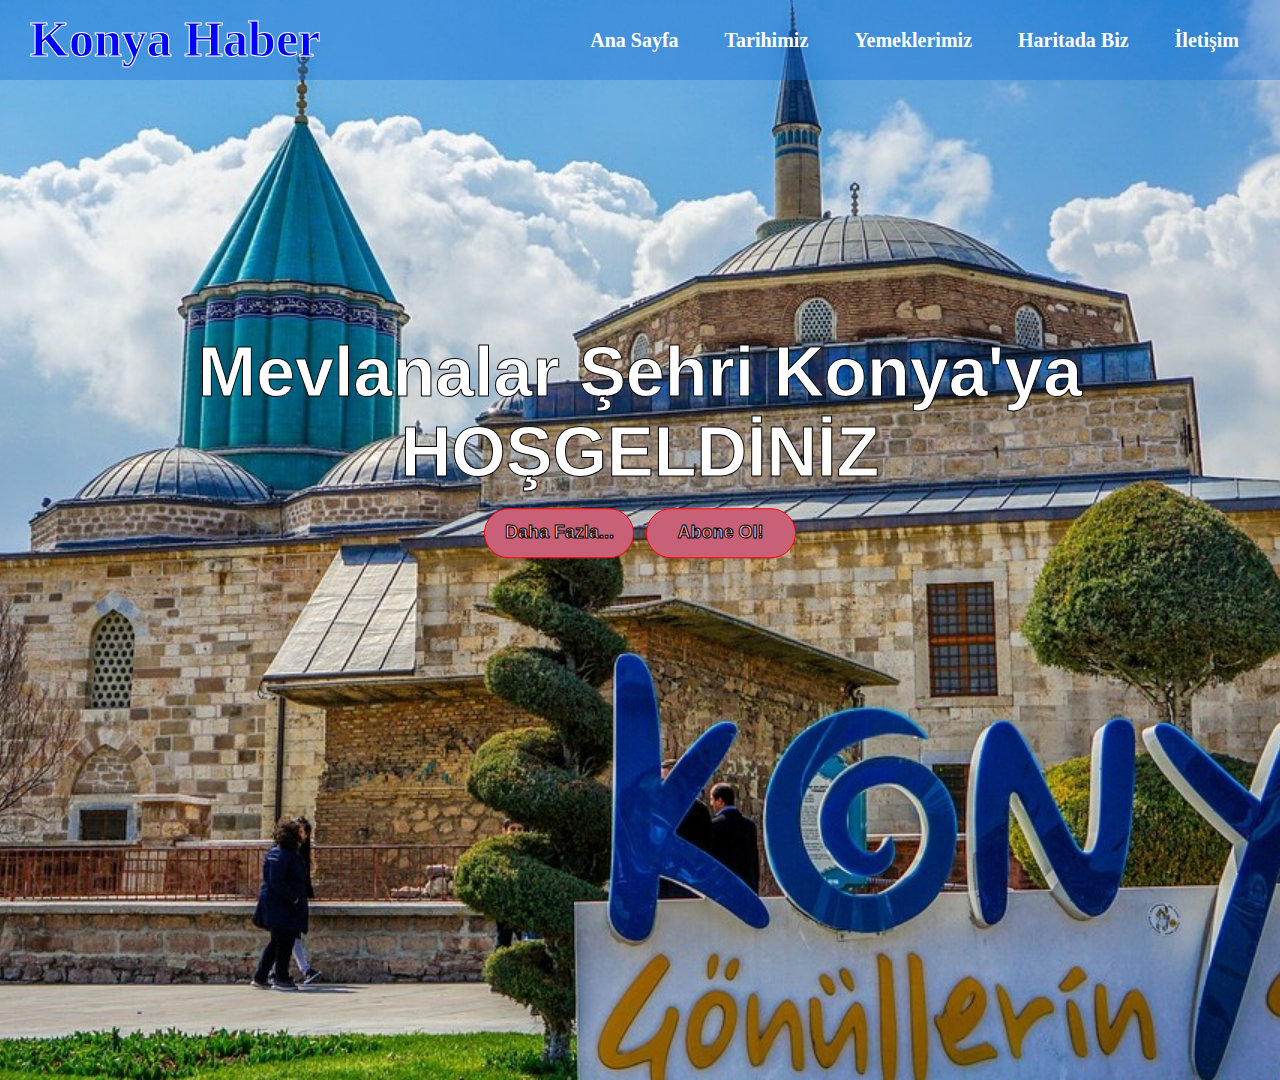
<file: index.html>
<!DOCTYPE html>
<html lang="en">
  <head>
    <meta charset="UTF-8" />
    <meta name="viewport" content="width=device-width, initial-scale=1.0"/>
    <title>Adım Adım Konya</title>
    <link rel="stylesheet" href="style.css"/>
  </head>
  <body>
    <div class="container">
      <div class="navbar">
        <div class="logo">
          <a href="#">Konya Haber</a>
        </div>
        <ul>
          <li> <a href="anasayfa.html">Ana Sayfa</a> </li>
          <li> <a href="tarih.html">Tarihimiz</a></li>
          <li> <a href="yemekler.html">Yemeklerimiz</a></li>
          <li> <a href="haritadabiz.html">Haritada Biz</a></li>
          <li> <a href="iletisim.html">İletişim</a></li>
        </ul>
      </div>
      <div class="center">
        <h1>Mevlanalar Şehri Konya'ya</h1>
        <h2>HOŞGELDİNİZ</h2>
        <div class="buttons">
            <button>Daha Fazla...</button>
            <button>Abone Ol!</button>
        </div>
      </div>
    </div>
  </body>
</html>
</file>
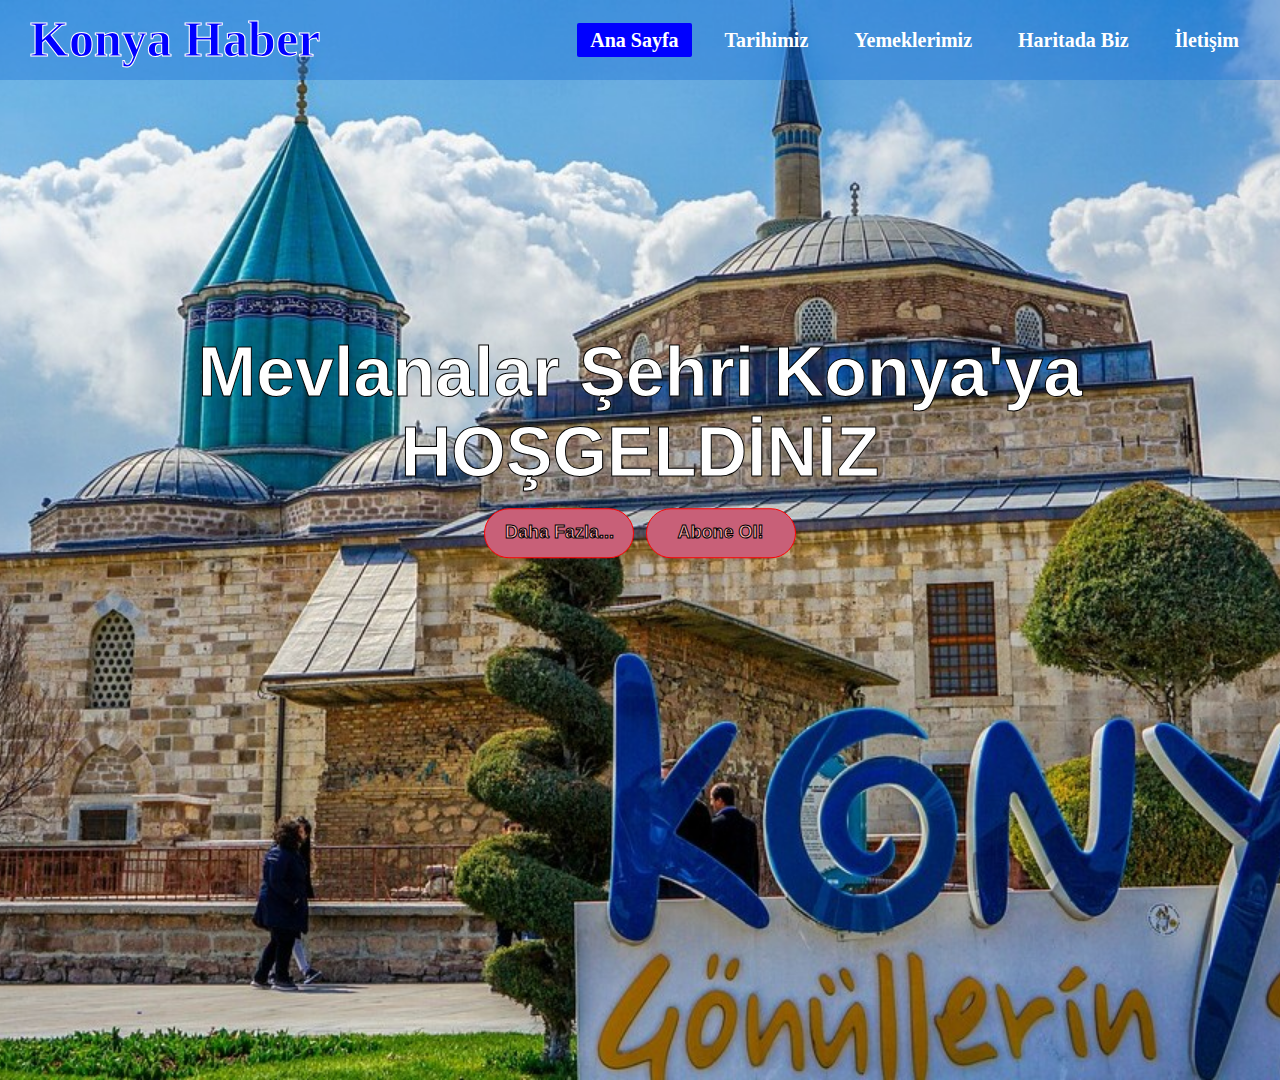
<file: anasayfa.html>
<!DOCTYPE html>
<html lang="en">
  <head>
    <meta charset="UTF-8" />
    <meta name="viewport" content="width=device-width, initial-scale=1.0" />
    <title>Adım Adım Konya</title>
    <link rel="stylesheet" href="style.css" />
  </head>
  <body>
    <div class="container">
      <div class="navbar">
        <div class="logo">
          <a href="#">Konya Haber</a>
        </div>
        <ul>
            <li> <a href="anasayfa.html" class="active">Ana Sayfa</a> </li>
            <li> <a href="tarih.html">Tarihimiz</a></li>
            <li> <a href="yemekler.html">Yemeklerimiz</a></li>
            <li> <a href="haritadabiz.html">Haritada Biz</a></li>
            <li> <a href="iletisim.html">İletişim</a></li>
          </ul>
      </div>
      <div class="center">
        <h1>Mevlanalar Şehri Konya'ya</h1>
        <h2>HOŞGELDİNİZ</h2>
        <div class="buttons">
            <button>Daha Fazla...</button>
            <button>Abone Ol!</button>
        </div>
      </div>
    </div>
  </body>
</html>
</file>
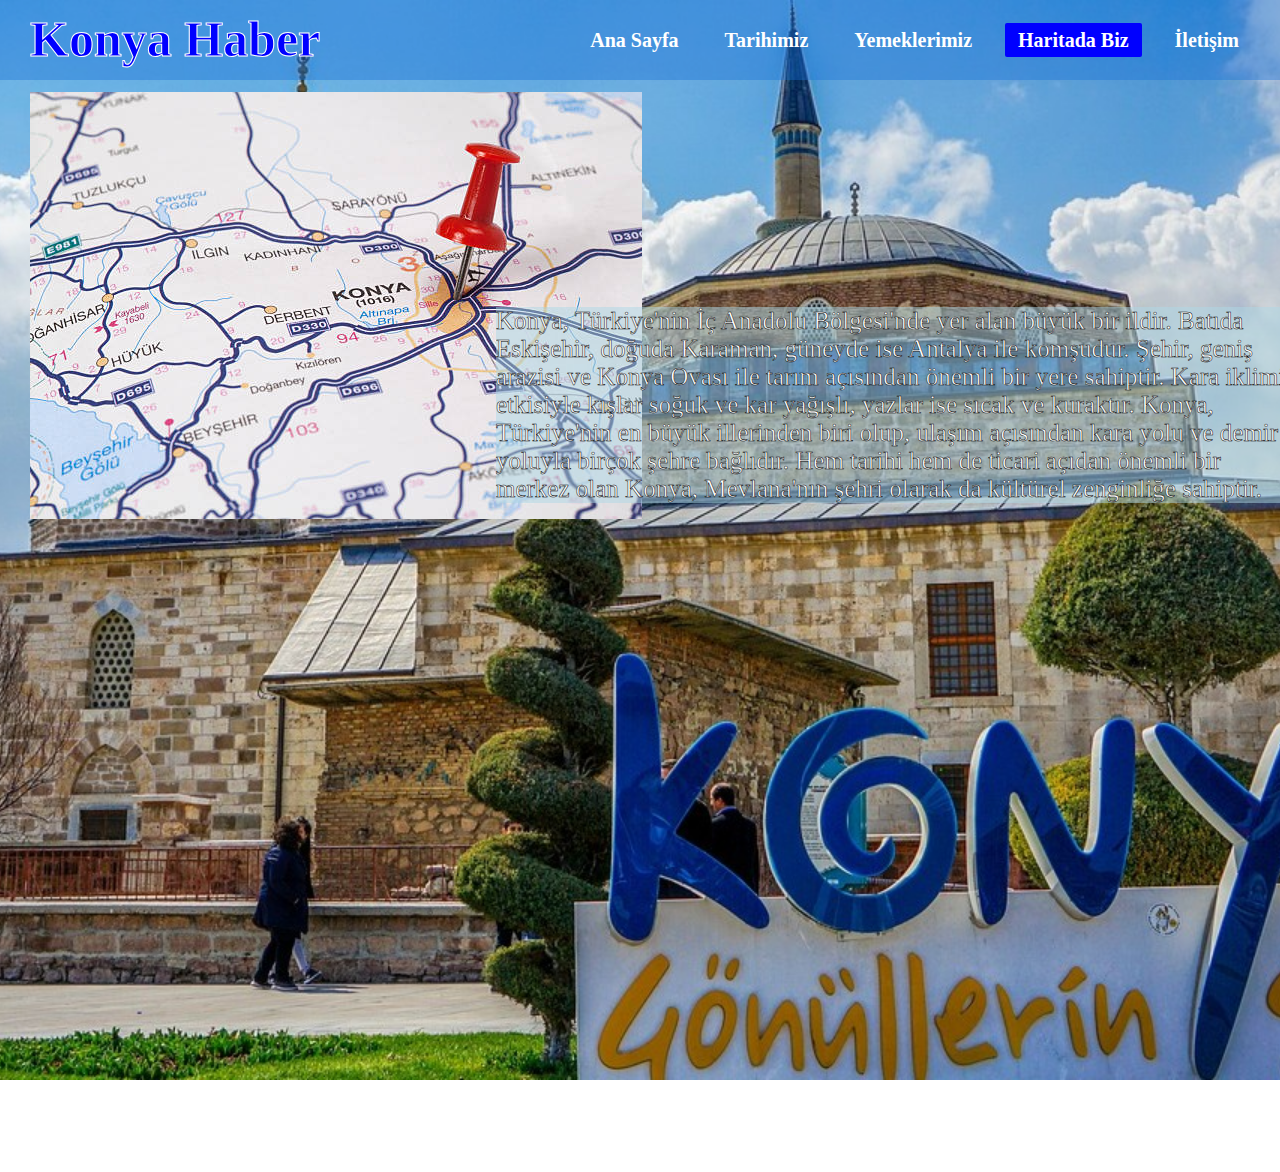
<file: haritadabiz.html>
<!DOCTYPE html>
<html lang="en">
  <head>
    <meta charset="UTF-8" />
    <meta name="viewport" content="width=device-width, initial-scale=1.0"/>
    <title>Adım Adım Konya</title>
    <link rel="stylesheet" href="style.css"/>
  </head>
  <body>
    <div class="container">
      <div class="navbar">
        <div class="logo">
          <a href="#">Konya Haber</a>
        </div>
        <ul>
          <li> <a href="anasayfa.html" >Ana Sayfa</a> </li>
          <li> <a href="tarih.html">Tarihimiz</a></li>
          <li> <a href="yemekler.html">Yemeklerimiz</a></li>
          <li> <a href="haritadabiz.html" class="active">Haritada Biz</a></li>
          <li> <a href="iletisim.html">İletişim</a></li>
        </ul>
      </div>
     <div class="harita"> <img src="haritada.biz.jpg" alt="">
    <div class="yazi"> <p>Konya, Türkiye'nin İç Anadolu Bölgesi'nde yer alan büyük bir ildir. Batıda Eskişehir, doğuda Karaman, güneyde ise Antalya ile komşudur. Şehir, geniş arazisi ve Konya Ovası ile tarım açısından önemli bir yere sahiptir. Kara iklimi etkisiyle kışlar soğuk ve kar yağışlı, yazlar ise sıcak ve kuraktır. 
        Konya, Türkiye'nin en büyük illerinden biri olup, ulaşım açısından kara yolu ve demir yoluyla birçok şehre bağlıdır. 
        Hem tarihi hem de ticari açıdan önemli bir merkez olan Konya, Mevlana'nın şehri olarak da kültürel zenginliğe sahiptir.</p></div></div>
    </div>
  </body>
</html>
</file>
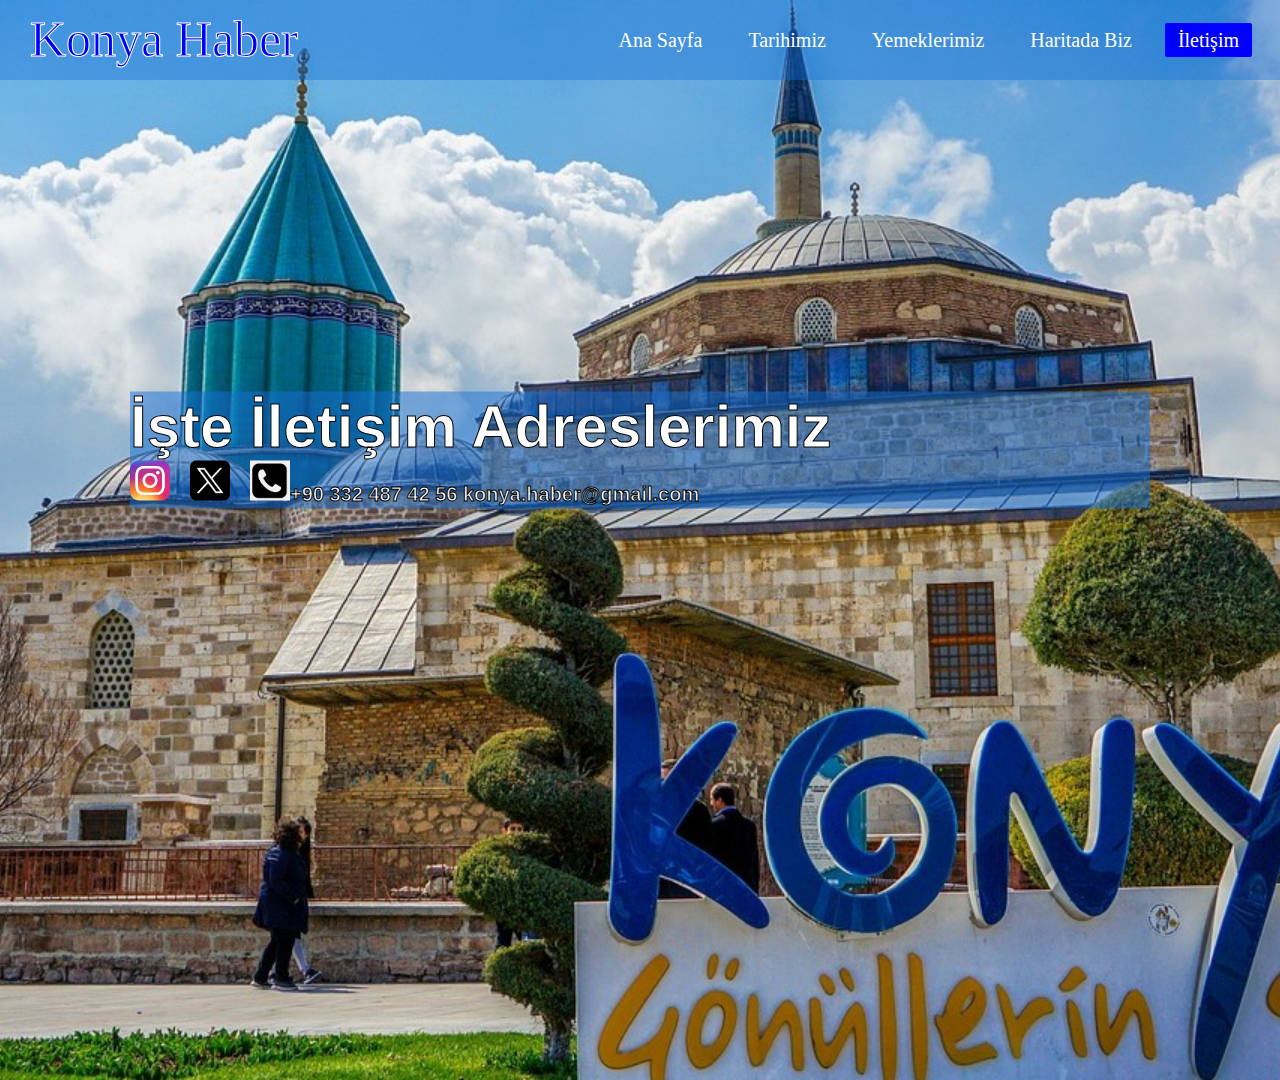
<file: iletisim.html>
<!DOCTYPE html>
<html lang="en">
  <head>
    <meta charset="UTF-8" />
    <meta name="viewport" content="width=device-width, initial-scale=1.0" />
    <title>Adım Adım Konya</title>
    <link rel="stylesheet" href="style2.css" />
  </head>
  <body>
    <div class="container">
      <div class="navbar">
        <div class="logo">
          <a href="#">Konya Haber</a>
        </div>
        <ul>
          <li><a href="anasayfa.html">Ana Sayfa</a></li>
          <li><a href="tarih.html">Tarihimiz</a></li>
          <li><a href="yemekler.html">Yemeklerimiz</a></li>
          <li><a href="haritadabiz.html">Haritada Biz</a></li>
          <li><a href="iletisim.html" class="active">İletişim</a></li>
        </ul>
      </div>
      <div class="center">
        <h7>İşte İletişim Adreslerimiz</h7>
        <div>
          <div class="social-icons">
            <a href="https://www.instagram.com" target="_blank">
              <img src="instagram-logo.png" alt="Instagram" />
            </a>
            <a href="https://twitter.com" target="_blank">
              <img src="twitter-logo.png" alt="Twitter" />
            </a>
            <p>  <img src="phon2.png" alt="" >+90 332 487 42 56  konya.haber@gmail.com </p>
          </div>
        </div>
      </div>
    </div>
  </body>
</html>
</file>
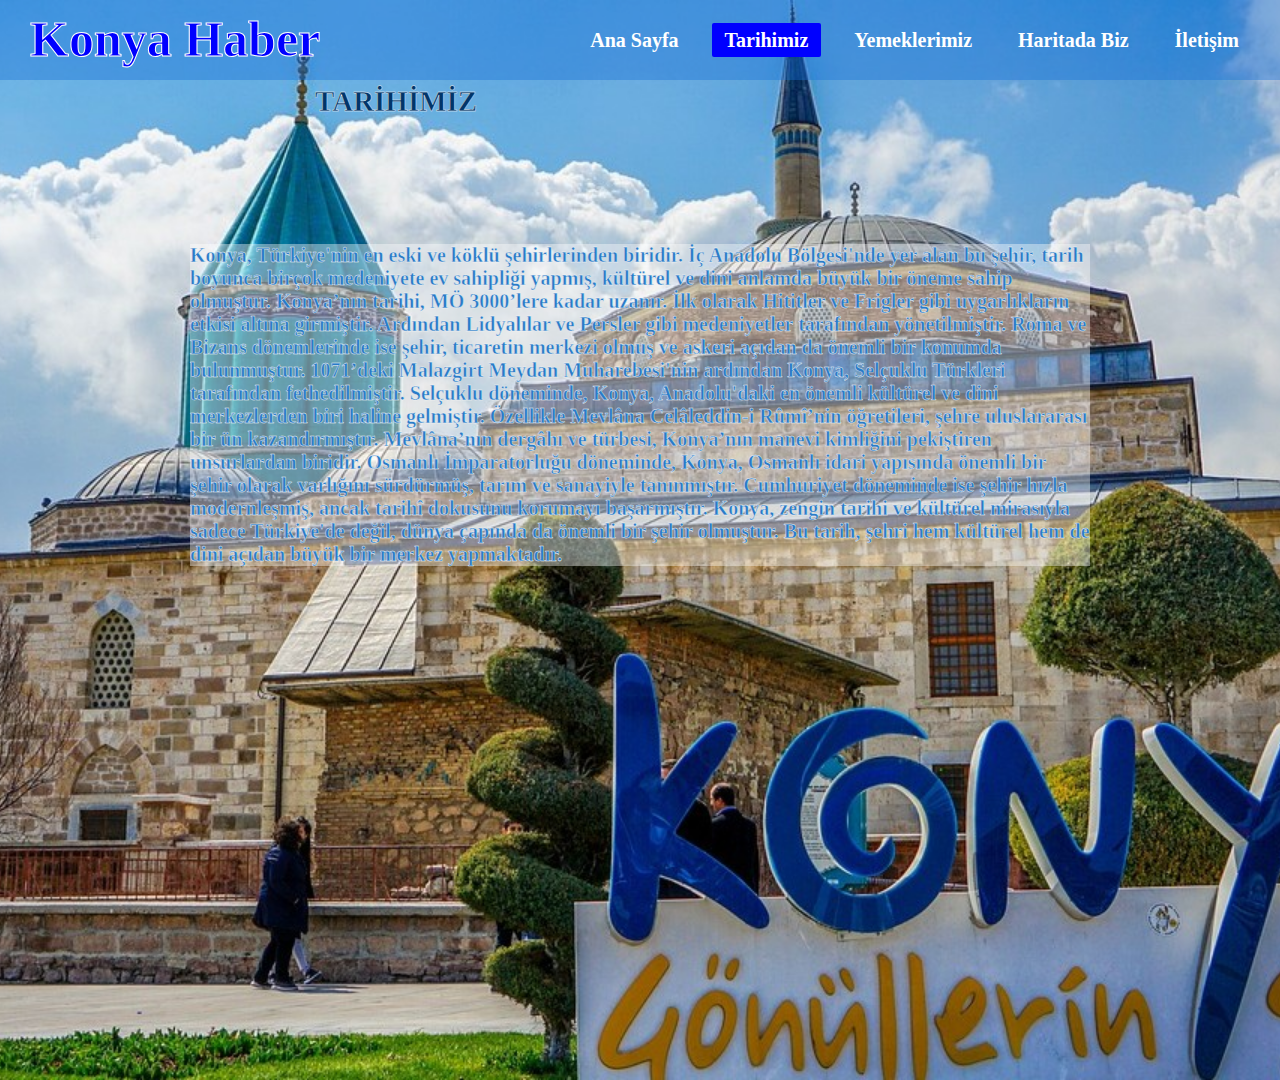
<file: tarih.html>
<!DOCTYPE html>
<html lang="en">
  <head>
    <meta charset="UTF-8" />
    <meta name="viewport" content="width=device-width, initial-scale=1.0"/>
    <title>Adım Adım Konya</title>
    <link rel="stylesheet" href="style.css"/>
  </head>
  <body>
    <div class="container">
      <div class="navbar">
        <div class="logo">
          <a href="#">Konya Haber</a>
        </div>
        <ul>
          <li> <a href="anasayfa.html" >Ana Sayfa</a> </li>
          <li> <a href="tarih.html"class="active">Tarihimiz</a></li>
          <li> <a href="yemekler.html">Yemeklerimiz</a></li>
          <li> <a href="haritadabiz.html">Haritada Biz</a></li>
          <li> <a href="iletisim.html">İletişim</a></li>
        </ul>
        <div class="metin">
           <h3>TARİHİMİZ</h3>
           <h4>Konya, Türkiye'nin en eski ve köklü şehirlerinden biridir. İç Anadolu Bölgesi'nde yer alan bu şehir, tarih boyunca birçok medeniyete ev sahipliği yapmış, kültürel ve dini anlamda büyük bir öneme sahip olmuştur.
            Konya’nın tarihi, MÖ 3000’lere kadar uzanır. İlk olarak Hititler ve Frigler gibi uygarlıkların etkisi altına girmiştir. Ardından Lidyalılar ve Persler gibi medeniyetler tarafından yönetilmiştir. Roma ve Bizans dönemlerinde ise şehir, 
            ticaretin merkezi olmuş ve askeri açıdan da önemli bir konumda bulunmuştur. 1071’deki Malazgirt Meydan Muharebesi'nin ardından Konya, Selçuklu Türkleri tarafından fethedilmiştir. Selçuklu döneminde, Konya, Anadolu'daki en önemli kültürel 
            ve dini merkezlerden biri haline gelmiştir. Özellikle Mevlâna Celâleddin-i Rûmî’nin öğretileri, şehre uluslararası bir ün kazandırmıştır. Mevlâna’nın dergâhı ve türbesi, Konya’nın manevi kimliğini pekiştiren unsurlardan biridir.
            Osmanlı İmparatorluğu döneminde, Konya, Osmanlı idari yapısında önemli bir şehir olarak varlığını sürdürmüş, tarım ve sanayiyle tanınmıştır. Cumhuriyet döneminde ise şehir hızla modernleşmiş, ancak tarihî dokusunu korumayı başarmıştır.
            Konya, zengin tarihi ve kültürel mirasıyla sadece Türkiye'de değil, dünya çapında da önemli bir şehir olmuştur. Bu tarih, şehri hem kültürel hem de dini açıdan büyük bir merkez yapmaktadır. </h4>
            
        </div>
      </div>
    </div>
  </body>
</html>
</file>
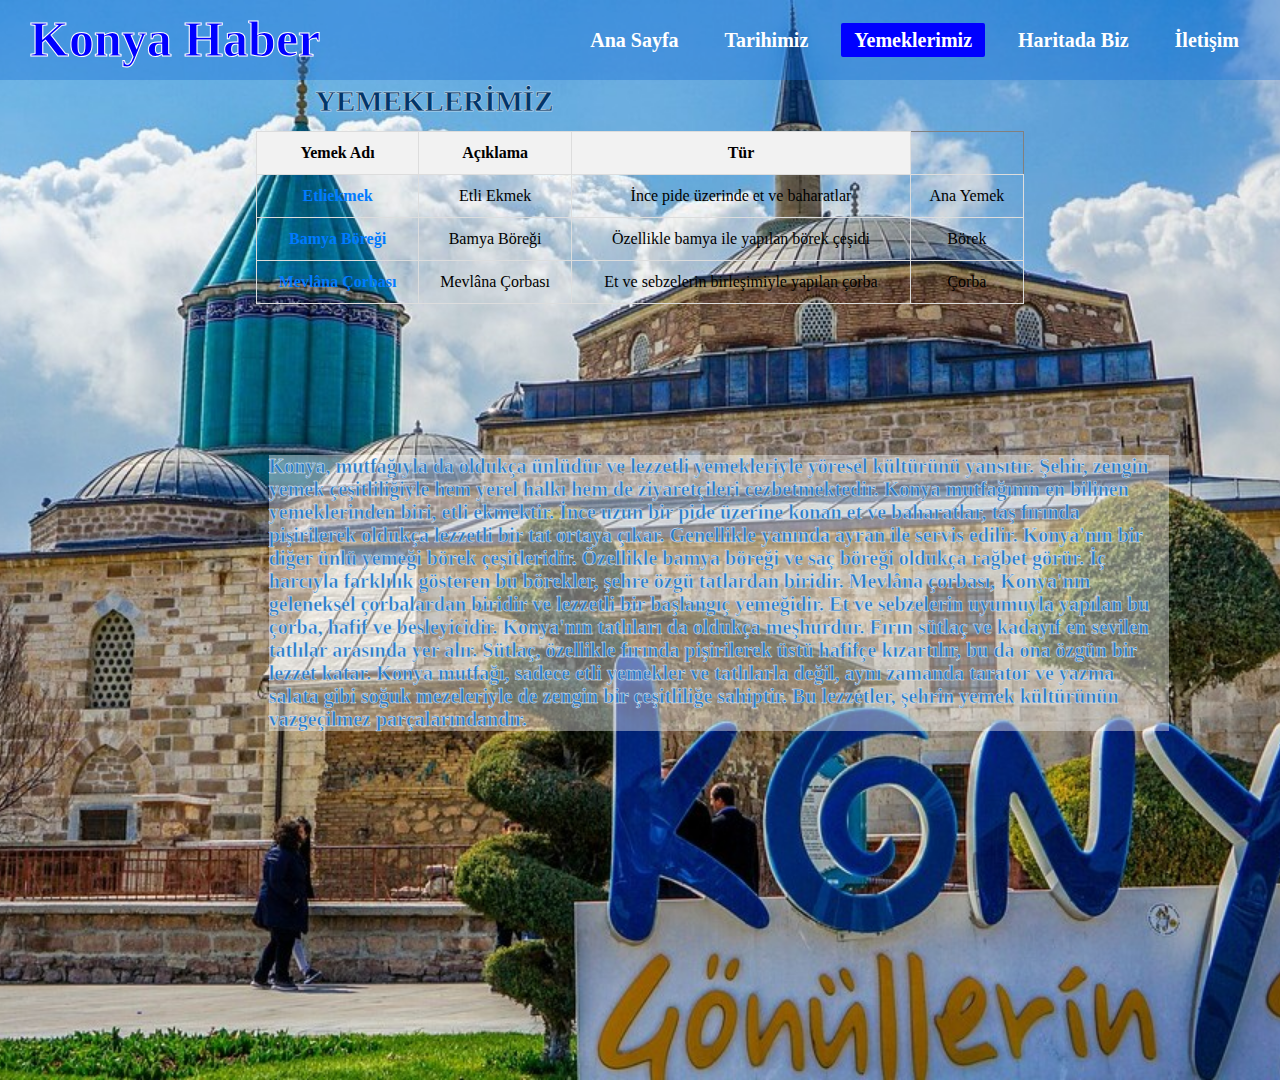
<file: yemekler.html>
<!DOCTYPE html>
<html lang="en">
  <head>
    <meta charset="UTF-8" />
    <meta name="viewport" content="width=device-width, initial-scale=1.0"/>
    <title>Adım Adım Konya</title>
    <link rel="stylesheet" href="style.css"/>
  </head>
  <body>
    <div class="container">
      <div class="navbar">
        <div class="logo">
          <a href="#">Konya Haber</a>
        </div>
        <ul>
          <li> <a href="anasayfa.html" >Ana Sayfa</a> </li>
          <li> <a href="tarih.html">Tarihimiz</a></li>
          <li> <a href="yemekler.html" class="active" >Yemeklerimiz</a></li>
          <li> <a href="haritadabiz.html">Haritada Biz</a></li>
          <li> <a href="iletisim.html">İletişim</a></li>
        </ul>
        <div class="yemek">
            <h5>YEMEKLERİMİZ</h5>
            <h6>Konya, mutfağıyla da oldukça ünlüdür ve lezzetli yemekleriyle yöresel kültürünü yansıtır. Şehir, zengin yemek çeşitliliğiyle hem yerel halkı hem de ziyaretçileri cezbetmektedir. Konya mutfağının en bilinen yemeklerinden biri, etli ekmektir. 
                İnce uzun bir pide üzerine konan et ve baharatlar, taş fırında pişirilerek oldukça lezzetli bir tat ortaya çıkar. Genellikle yanında ayran ile servis edilir. Konya'nın bir diğer ünlü yemeği börek çeşitleridir. Özellikle bamya böreği ve saç 
                böreği oldukça rağbet görür. İç harcıyla farklılık gösteren bu börekler, şehre özgü tatlardan biridir.
                Mevlâna çorbası, Konya'nın geleneksel çorbalardan biridir ve lezzetli bir başlangıç yemeğidir. Et ve sebzelerin uyumuyla yapılan bu çorba, hafif ve besleyicidir.
                Konya'nın tatlıları da oldukça meşhurdur. Fırın sütlaç ve kadayıf en sevilen tatlılar arasında yer alır. Sütlaç, özellikle fırında pişirilerek üstü hafifçe kızartılır, bu da ona özgün bir lezzet katar.
                Konya mutfağı, sadece etli yemekler ve tatlılarla değil, aynı zamanda tarator ve yazma salata gibi soğuk mezeleriyle de zengin bir çeşitliliğe sahiptir. Bu lezzetler, şehrin yemek kültürünün vazgeçilmez parçalarındandır.</h6>
        </div>
        <div class="container2">
            <!-- Tablo Başlangıcı -->
            <table border="1" cellspacing="0" cellpadding="8">
                <thead>
                    <tr>
                        <th>Yemek Adı</th>
                        <th>Açıklama</th>
                        <th>Tür</th>
                    </tr>
                </thead>
                <tbody>
                    <tr>
                        <td><a href="etli-ekmek.jpg" target="_blank">Etliekmek</a></td>
                        <td>Etli Ekmek</td>
                        <td>İnce pide üzerinde et ve baharatlar</td>
                        <td>Ana Yemek</td>
                    </tr>
                    <tr>
                        <td><a href="bamya-boregi.jpg" target="_blank">Bamya Böreği</a></td>
                        <td>Bamya Böreği</td>
                        <td>Özellikle bamya ile yapılan börek çeşidi</td>
                        <td>Börek</td>
                    </tr>
                    <tr>
                        <td><a href="mevlana-corbasi.jpg" target="_blank">Mevlâna Çorbası</a></td>
                        <td>Mevlâna Çorbası</td>
                        <td>Et ve sebzelerin birleşimiyle yapılan çorba</td>
                        <td>Çorba</td>
                    </tr>
                </tbody>
            </table>
            <!-- Tablo Sonu -->
      </div>
    </div>
  </body>
</html>
</file>
<file: style.css>
*{
    margin: 0;
    padding: 0;
}

.container{
    background: url(konya5.jpg);
    height: 120vh;
    background-position: center;
    background-repeat: no-repeat;
    background-size: cover;
}

.container .navbar{
    width: 100%;
    height: 80px;
    background: rgba(22, 112, 214, 0.4);
}

.navbar .logo{
    display: inline-block;
    margin-left: 30px;
    margin-top: 10px;
}

.navbar .logo a{
    text-decoration: none;
    font-size: 50px;
    -webkit-text-stroke-color: white;
    -webkit-text-stroke-width: 1px;   
    font-family: 'Times New Roman';
    color: rgb(0, 0, 255);

}
.navbar ul{
    float: right;
    margin-right: 20px;
}

.navbar ul li{
    list-style: none;
    display: inline-block;
    margin: 0 8px;
    line-height: 80px;
}

.navbar ul li a{
    color: white;
    text-decoration: none;
    font-size: 20px;
    padding: 6px 13px;
    font-family: Tahoma;
}

.navbar ul li a.active,
.navbar ul li a:hover{
    background-color:blue;
    border-radius: 2px;
    transition: 0.5s all ease-in-out; 
}




.container .center {
    position: absolute;
    top: 50%;
    left: 50%;
    transform: translate(-50%, -50%);
    font-family: sans-serif;
    user-select: none;
    font-size: 40px;
    color: cornsilk;
    -webkit-text-stroke: black;
    -webkit-text-stroke-width: 1px;
    text-align: center;
}

.center h1,
.center h2 {
    color: white;
    font-size: 70px;
    font-weight: bold;
    width: 900px;
    text-align: center;
}

table {
    margin: 30px auto; /* Tablonun çevresinde 30px boşluk bırakır ve ortalar */
    border-collapse: collapse;
    width: 60%; /* Tablonun genişliğini sınırlandırır */
}

th, td {
    padding: 12px;
    text-align: center; /* Tablodaki verileri ortalar */
    border: 1px solid #ddd; /* Kenarlık rengi */
}

th {
    background-color: #f2f2f2; /* Başlık hücresinin arka plan rengi */
    font-weight: bold;
}

tr:hover {
    background-color: #eaeaea; /* Satıra üzerine gelindiğinde renk değişimi */
}

a {
    text-decoration: none; /* Alt çizgiyi kaldır */
    color: #007BFF; /* Mavi renk */
    font-weight: bold;
}

a:hover {
    color: #0056b3; /* Hover (fareyle üzerine gelindiğinde) rengi */
}

.center .buttons{
    margin: 10px 280px;
    text-align: center;
}

.buttons button{
    height: 50px;
    width: 150px;
    font-size: 18px;
    font-weight: bold;
    color: #ffb3b3;
    background: rgb(200, 96 ,120);
    border: solid 1px red;
    cursor: pointer;
    outline: none;
    border-radius: 25px;
}

.buttons button:hover{
    background: #fff;
    transition: .5s all ease-in-out;
}

.harita{
    height: 120vh;
    background-position: center;
    background-repeat: no-repeat;
    background-size: cover;
    display: inline-block;
    margin-left: 30px;
    margin-top: 10px;
}

.yazi{
    width: 800px;
    position: absolute;
    top: 45%;
    left: 70%;
    transform: translate(-50%,-50%);
    font-family:Tahoma;
    user-select: none;
    font-size: 25px;
    color: white;
    -webkit-text-stroke: black;
    -webkit-text-stroke-width: .5px;
    background-color: rgba(173, 216,230 , 0.5) ;
}
.metin h3{
    width: 900px;
    top: 20%;
    left: 70%;
    transform: translate(35%,50%);
    font-family: Tahoma;
    color: rgb(1, 53, 105);
    -webkit-text-stroke: whitesmoke;
    -webkit-text-stroke-width: .4px;
    font-size: 29px;
}

.metin h4{
    width: 900px;
    position: absolute;
    top: 45%;
    left: 50%;
    transform: translate(-50%,-50%);
    font-family: Tahoma;
    user-select: none;
    font-size: 20px;
    font-weight: bold;
    color: rgb(41, 123, 200);
    -webkit-text-stroke: whitesmoke;
    -webkit-text-stroke-width: .4px;
    background-color: rgba(255, 255, 255, 0.4);
}

.yemek h5{
    width: 900px;
    top: 20%;
    left: 70%;
    transform: translate(35%,50%);
    font-family: Tahoma;
    color: rgb(1, 53, 105);
    -webkit-text-stroke: whitesmoke;
    -webkit-text-stroke-width: .4px;
    font-size: 29px;
}

.yemek h6{
    width: 900px;
    position: absolute;
    top: 45%;
    left: 21%;
    transform: translateY(50px);
    font-family: Tahoma;
    user-select: none;
    font-size: 20px;
    font-weight: bold;
    color: rgb(41, 123, 200);
    -webkit-text-stroke: whitesmoke;
    -webkit-text-stroke-width: .4px;
    background-color: rgba(255, 255, 255, 0.4);
}
</file>
<file: style2.css>
*{
    margin: 0;
    padding: 0;
}

.container{
    background: url(konya5.jpg);
    height: 120vh;
    background-position: center;
    background-repeat: no-repeat;
    background-size: cover;
}

.container .navbar{
    width: 100%;
    height: 80px;
    background: rgba(22, 112, 214, 0.4);
}

.navbar .logo{
    display: inline-block;
    margin-left: 30px;
    margin-top: 10px;
}

.navbar .logo a{
    text-decoration: none;
    font-size: 50px;
    -webkit-text-stroke-color: white;
    -webkit-text-stroke-width: 1px;   
    font-family: 'Times New Roman';
    color: rgb(0, 0, 255);
}

.navbar ul{
    float: right;
    margin-right: 20px;
}

.navbar ul li{
    list-style: none;
    display: inline-block;
    margin: 0 8px;
    line-height: 80px;
}

.navbar ul li a{
    color: white;
    text-decoration: none;
    font-size: 20px;
    padding: 6px 13px;
    font-family: Tahoma;
}

.navbar ul li a.active,
.navbar ul li a:hover{
    background-color:blue;
    border-radius: 2px;
    transition: 0.5s all ease-in-out; 
} 

.container .center{
    position: absolute;
    top: 50%;
    left: 50%;
    transform: translate(-50%,-50%);
    font-family: sans-serif;
    user-select: none;
    font-size: 35px;
    color: white;
    background-color: rgba(22, 112, 214, 0.5);
}

.center h1{
    color: white;
    font-size: 80px;
    font-weight: bold;
    width: 900px;
    text-align: center;
}

.center h2{
    color: white;
    font-size: 70px;
    font-weight: bold;
    width: 900px;
    text-align: center;
}

.center h7{
    color: white;
    font-size: 60px;
    font-weight: bold;
    width: 900px;
    text-align: center;
    -webkit-text-stroke-color: black;
    -webkit-text-stroke-width: 1px;
}

.social-icons {
    display: flex;
    gap: 20px;
}

.social-icons p{
    color: white;
    font-size: 20px;
    font-weight: bold;
    width: 900px;
    text-align: left;
    -webkit-text-stroke-color: black;
    -webkit-text-stroke-width: 1px;
}

.social-icons img {
    width: 40px;
    height: 40px;
    transition: transform 0.3s;
}

.social-icons img:hover {
    transform: scale(1.2);
}
</file>
